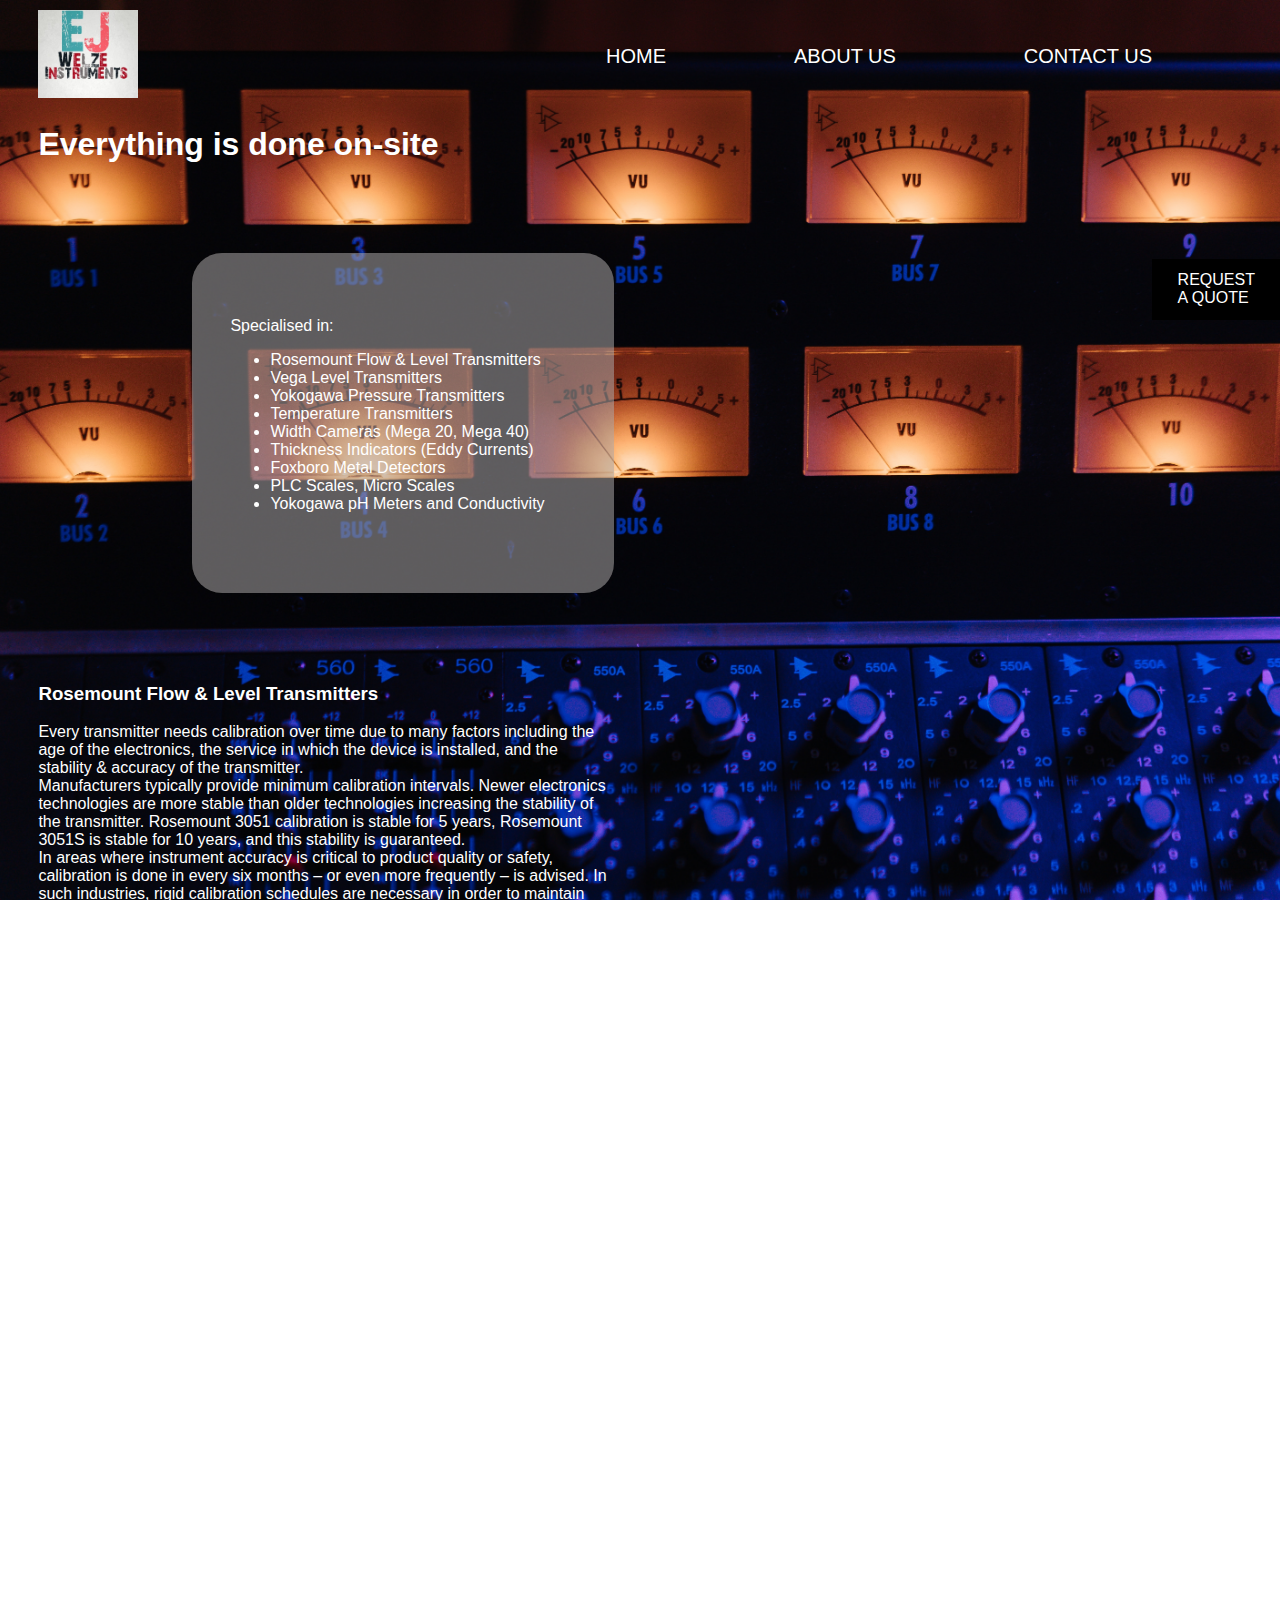
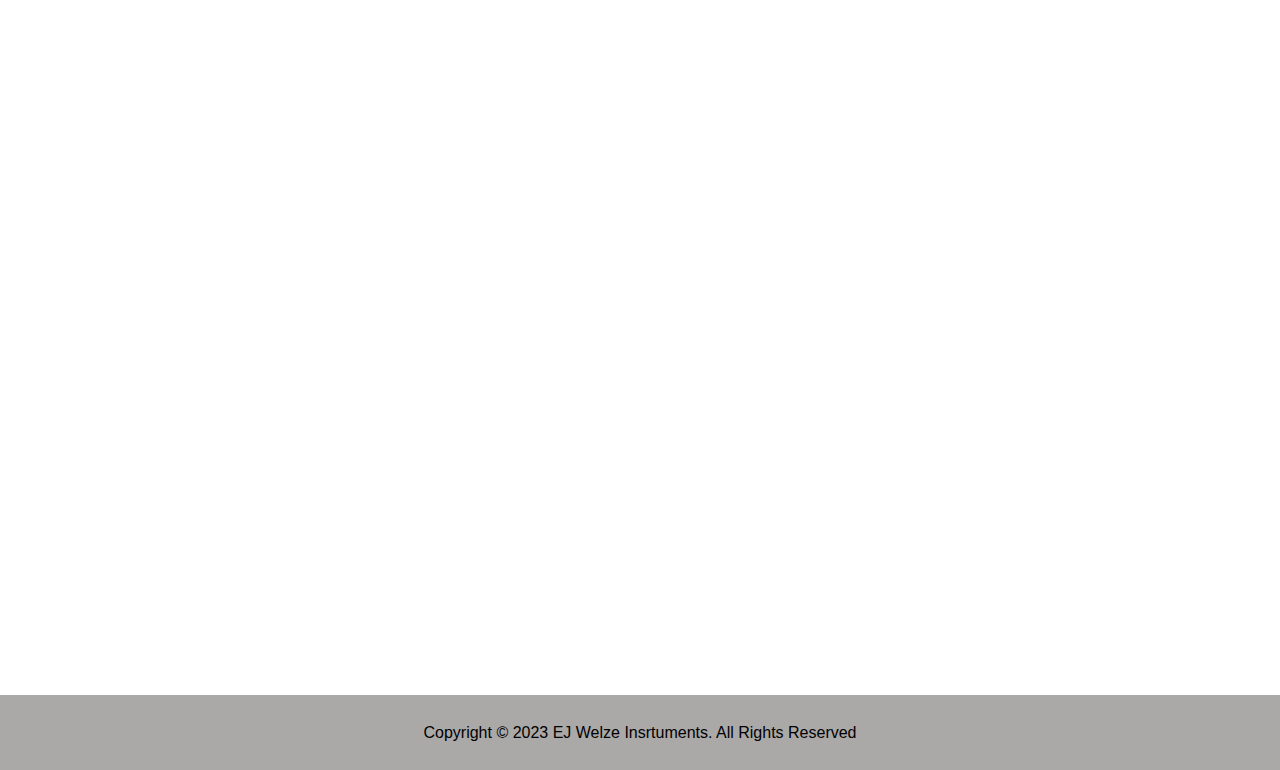
<file: index.html>
<!DOCTYPE html>
<html lang="en">
<head>
    <meta charset="UTF-8">
    <meta http-equiv="X-UA-Compatible" content="IE=edge">
    <meta name="viewport" content="width=device-width, initial-scale=1.0">
    <title>EJ welze insrtuments</title>
</head>
<link rel="stylesheet" href="index.css">
<body>
    <nav>
        <div class="navBar">
            <img src="./images/wenzelogo.jpg" alt="LOGO" class="imgLogo" width="100px">
            <a href="./contactUs.html">CONTACT US</a>
            <a href="#aboutSection">ABOUT US</a>
            <a href="#">HOME</a>
        </div>
    </nav>
    <aside>
        <div class="asideBar">
            <a href="#">REQUEST A QUOTE</a>
        </div>
    </aside>
    <div><h1 style="color: white; margin-left: 3%;">Everything is done on-site</h1></div>
    <div class="heroSection">
        Specialised in: <br>
        <ul>
            <li class="hover1">Rosemount Flow & Level Transmitters</li>
            <li class="hover2">Vega Level Transmitters</li>
            <li class="hover3">Yokogawa Pressure Transmitters</li>
            <li class="hover4">Temperature Transmitters</li>
            <li class="hover5">Width Cameras (Mega 20, Mega 40)</li>
            <li class="hover6">Thickness Indicators (Eddy Currents)</li>
            <li class="hover7">Foxboro Metal Detectors</li>
            <li class="hover8">PLC Scales, Micro Scales</li>
            <li class="hover9">Yokogawa pH Meters and Conductivity</li>
        </ul>
    </div>
    <div class="specialiseAbout"><a name="aboutSection"></a><!--as fotos gekom het doen mediaquery-->
        <div class="rosemount">
            <div class="rosemountDiv">
                <h3>Rosemount Flow & Level Transmitters</h3>
                <p id="rosemountP">Every transmitter needs calibration over time due to many factors including the age of the electronics, the service in which the device is installed, and the stability & accuracy of the transmitter. <br> Manufacturers typically provide minimum calibration intervals. Newer electronics technologies are more stable than older technologies increasing the stability of the transmitter. Rosemount 3051 calibration is stable for 5 years, Rosemount 3051S is stable for 10 years, and this stability is guaranteed. <br> In areas where instrument accuracy is critical to product quality or safety, calibration is done in every six months – or even more frequently – is advised. In such industries, rigid calibration schedules are necessary in order to maintain compliance. The purpose of the calibration itself is to determine how accurate an instrument or sensor is.
                </p>
            </div>
            
            <!-- en n foto -->
        </div>
        <div class="vegaDiv">
            <div class="vega">
                <h3 id="vegaP">Vega Level Transmitters</h3>
                <p>here is gonna be some text explaining Lorem ipsum dolor sit amet consectetur, adipisicing elit. Reiciendis cupiditate sunt officia sequi repellat quam neque omnis ut, deserunt labore. Neque ipsa nemo perferendis sed sunt illum laudantium nisi maiores quas commodi quam officiis, placeat delectus possimus quae? Earum quos ratione beatae id adipisci. Architecto distinctio blanditiis excepturi debitis ducimus?</p>
            </div>
        </div>
        <!-- en foto -->
        <div class="yokogawaPressureDiv">
            <div class="yokogawaPressure">
                <h3 id="yokogawaPressureP">Yokogawa Pressure Transmitters</h3>
                <p>here is gonna be some text explaining Lorem ipsum dolor sit amet consectetur, adipisicing elit. Reiciendis cupiditate sunt officia sequi repellat quam neque omnis ut, deserunt labore. Neque ipsa nemo perferendis sed sunt illum laudantium nisi maiores quas commodi quam officiis, placeat delectus possimus quae? Earum quos ratione beatae id adipisci. Architecto distinctio blanditiis excepturi debitis ducimus?</p>
            </div>
        </div>
        <!-- en foto -->
        <div class="temperatureTransmittersDiv">
            <div class="temperatureTransmitters">
                <h3 id="temperatureTransmittersP">Temperature Transmitters</h3>
                <p>here is gonna be some text explaining Lorem ipsum dolor sit amet consectetur, adipisicing elit. Reiciendis cupiditate sunt officia sequi repellat quam neque omnis ut, deserunt labore. Neque ipsa nemo perferendis sed sunt illum laudantium nisi maiores quas commodi quam officiis, placeat delectus possimus quae? Earum quos ratione beatae id adipisci. Architecto distinctio blanditiis excepturi debitis ducimus?</p>
                <!-- en n foto -->
            </div>
        </div>
        <div class="widthCamerasDiv">
            <div class="widthCameras">
                <h3 id="widthCamerasP">Width Cameras (Mega 20, Mega 40)</h3>
                <p>here is gonna be some text explaining Lorem ipsum dolor sit amet consectetur, adipisicing elit. Reiciendis cupiditate sunt officia sequi repellat quam neque omnis ut, deserunt labore. Neque ipsa nemo perferendis sed sunt illum laudantium nisi maiores quas commodi quam officiis, placeat delectus possimus quae? Earum quos ratione beatae id adipisci. Architecto distinctio blanditiis excepturi debitis ducimus?</p>
                <!-- en n foto -->
            </div>
        </div>
        <div class="thicknessIndicatorsDiv">
            <div class="thicknessIndicators">
                <h3 id="thicknessIndicatorsP">Thickness Indicators (Eddy Currents)</h3>
                <p>here is gonna be some text explaining Lorem ipsum dolor sit amet consectetur, adipisicing elit. Reiciendis cupiditate sunt officia sequi repellat quam neque omnis ut, deserunt labore. Neque ipsa nemo perferendis sed sunt illum laudantium nisi maiores quas commodi quam officiis, placeat delectus possimus quae? Earum quos ratione beatae id adipisci. Architecto distinctio blanditiis excepturi debitis ducimus?</p>
                <!-- en n foto -->
            </div>
        </div>
        <div class="foxboroMetalDetectorsDiv">
            <div class="foxboroMetalDetectors">
                <h3 id="foxboroMetalDetectorsP">Foxboro Metal Detectors</h3>
                <p>here is gonna be some text explaining Lorem ipsum dolor sit amet consectetur, adipisicing elit. Reiciendis cupiditate sunt officia sequi repellat quam neque omnis ut, deserunt labore. Neque ipsa nemo perferendis sed sunt illum laudantium nisi maiores quas commodi quam officiis, placeat delectus possimus quae? Earum quos ratione beatae id adipisci. Architecto distinctio blanditiis excepturi debitis ducimus?</p>
                <!-- en n foto -->
            </div>
        </div>
        <div class="PLCDiv">
            <div class="PLC">
                <h3 id="PLCP">PLC Scales, Micro Scales</h3>
                <p>here is gonna be some text explaining Lorem ipsum dolor sit amet consectetur, adipisicing elit. Reiciendis cupiditate sunt officia sequi repellat quam neque omnis ut, deserunt labore. Neque ipsa nemo perferendis sed sunt illum laudantium nisi maiores quas commodi quam officiis, placeat delectus possimus quae? Earum quos ratione beatae id adipisci. Architecto distinctio blanditiis excepturi debitis ducimus?</p>
                <!-- en n foto -->
            </div>
        </div>
        <div class="yokogawaPHDiv">
            <div class="yokogawaPH">
                <h3 id="yokogawaPHP">Yokogawa pH Meters and Conductivity</h3>
                <p>here is gonna be some text explaining Lorem ipsum dolor sit amet consectetur, adipisicing elit. Reiciendis cupiditate sunt officia sequi repellat quam neque omnis ut, deserunt labore. Neque ipsa nemo perferendis sed sunt illum laudantium nisi maiores quas commodi quam officiis, placeat delectus possimus quae? Earum quos ratione beatae id adipisci. Architecto distinctio blanditiis excepturi debitis ducimus?</p>
                <!-- en n foto -->
            </div>   
        </div>
       
    </div>
    <footer>
        <div class="copyright">
            <p>Copyright © 2023 EJ Welze Insrtuments. All Rights Reserved</p>
        </div>
    </footer>
    <script src="http://code.jquery.com/jquery-3.1.0.min.js" integrity="sha256-cCueBR6CsyA4/9szpPfrX3s49M9vUU5BgtiJj06wt/s=" crossorigin="anonymous"></script>
    <script src="index.js"></script>
</body>
</html>
</file>
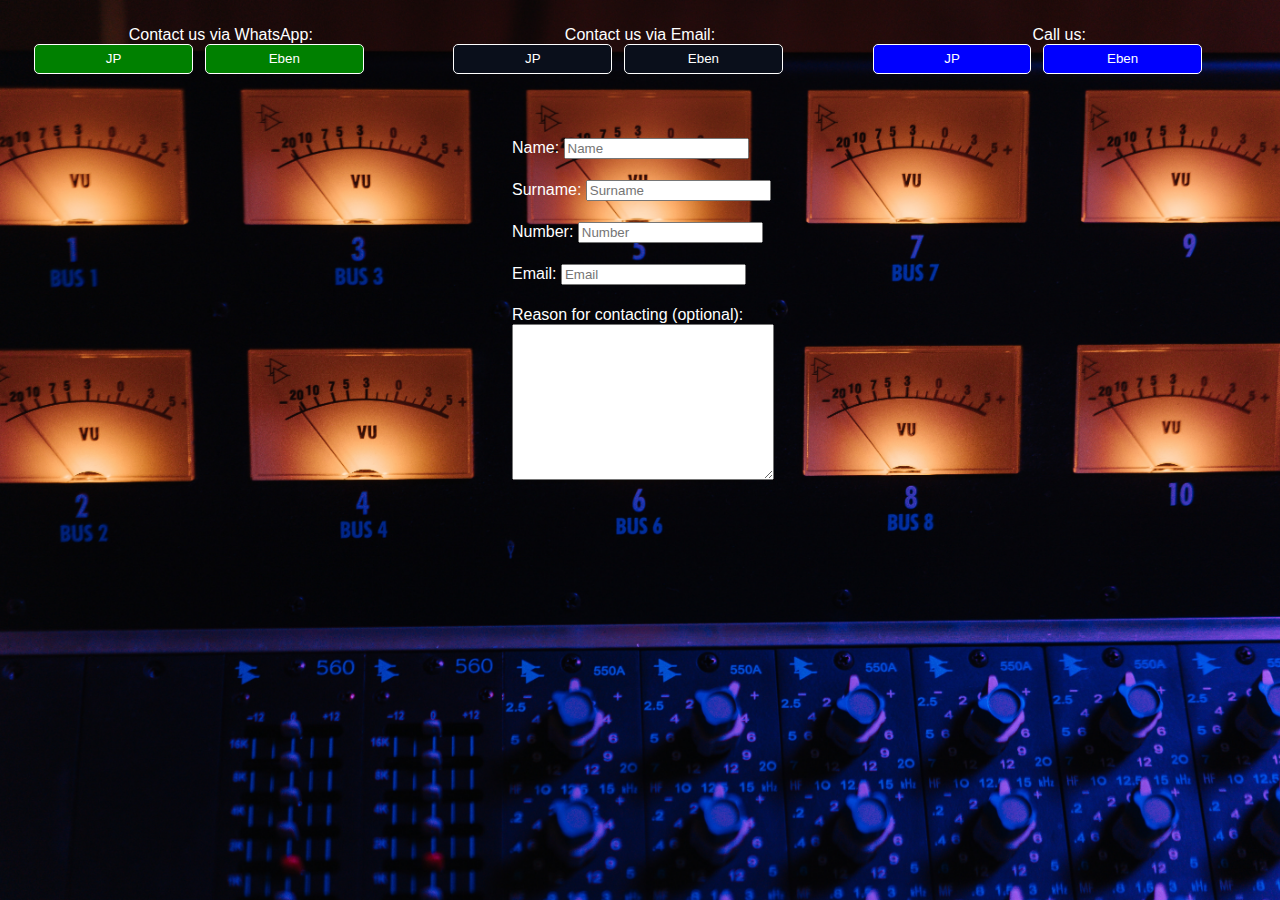
<file: contactUs.html>
<!DOCTYPE html>
<html lang="en">
<head>
    <meta charset="UTF-8">
    <meta http-equiv="X-UA-Compatible" content="IE=edge">
    <meta name="viewport" content="width=device-width, initial-scale=1.0">
    <title>contactUs</title>
    <link rel="stylesheet" href="./index.css">
</head>
<body>
    <div class="contactPart">
        <div class="whtsappContact">
            <div>
                Contact us via WhatsApp:
            </div>
            <div>
               <button class="whatsapp">JP</button>
            </div>
            <div>
                <button class="whatsapp">Eben</button>
            </div>
        </div>
        <div class="emailContact">
            <div>
                Contact us via Email:
            </div>
            <div>
                <button class="email">JP</button>
            </div>
            <div>
                <button class="email">Eben</button>
            </div>
        </div>
        <div class="callContact">
            <div>
                Call us:
            </div>
            <div>
                <button class="call">JP</button>
            </div>
            <div>
                <button class="call">Eben</button>
            </div>
        </div>
    </div>
    
    <form action="">
        <label for="name">Name: </label>
        <input type="text" placeholder="Name"><br>
        <label for="surname">Surname: </label>
        <input type="text" placeholder="Surname"><br>
        <label for="phone">Number: </label>
        <input type="tel" name="PhoneNumber" id="number" placeholder="Number"><br>
        <label for="email">Email: </label>
        <input type="email" name="email" id="email" placeholder="Email"><br>
        <label for="reason">Reason for contacting (optional): </label><br>
        <textarea name="reason" id="reason" cols="30" rows="10"></textarea>
    </form>
    <!-- maak n vorm laat jy hulle moet kontack -->
    <!-- sit die besonderhede binne -->
    <!-- maak n whatsap api -->
    <!-- maak n gmail api -->
    <!-- maak n foon api -->
</body>
</html>
</file>
<file: index.css>
body{
    font-family: sans-serif, serif;
    margin: 0;
    background-image: url(./images/bacground.jpg);
    background-repeat: no-repeat;
    background-position: center;
    background-size: cover;
    background-attachment: fixed;
}

.navBar{
    vertical-align: middle;
    height: 105px;
    font-size: 20px;
}

.navBar a:hover{
    font-size: 30px;
}

.navBar a:active{
    color: red;
}

.imgLogo{
    float: left;
    margin-top: 10px;
    margin-left: 3%;
}

.navBar a{
    text-decoration: none;
    text-align: center;
    vertical-align: middle;
    float: right;
    margin-top: 45px;
    margin-right: 10%;
    color: white;
}

.asideBar{
    background-color: black;
    width: 7%;
    float: right;
    margin-top: 12%;
    padding-left: 2%;
    padding-right: 1%;
    padding-top: 1%;
    padding-bottom: 1%;
    position: fixed;
    margin-left: 90%;
}

.asideBar a{
    text-decoration: none;
    color: white;
}

.heroSection{
    padding-top: 5%;
    padding-bottom: 5%;
    padding-left: 3%;
    color: white;
    background-color: rgba(171, 168, 168, 0.541);
    width: 30%;
    border-radius: 30px;
    margin-left: 15%;
    margin-top: 7%;
    margin-bottom: 7%;
}

.specialiseAbout{
    color: white;
}

.specialiseAbout{
   width: 45%;
   margin-left: 3%
}

form{
    color: white;
}

.copyright{
    background-color: rgb(171, 168, 168);
    height: 5%;
    padding-top: 1%;
    padding-bottom: 1%;
    text-align: center;
}

/* contact us page */
.contactPart{
    display: flex;
    justify-content: space-evenly;
    color: white;
    margin-top: 2%;
}

.whtsappContact{
    text-align: center;
    width: 31%;
}

.emailContact{
    text-align: center;
    width: 31%;
}

.callContact{
    text-align: center;
    width: 31%;
}

.whatsapp{
    background-color: green;
    border: 1px solid white;
    width: 40%;
    color: white;
}

.email{
    background-color: #0a0f1b;
    border: 1px solid white;
    width: 40%;
    color: white;
}

.call{
    background-color: blue;
    border: 1px solid white;
    width: 40%;
    color: white;
}

button{
    border-radius: 5px;
    float: left;
    margin-left: 3%;
    height: 30px;
}

form{
    margin: 5%;
    margin-left: 40%;
}
 
label, input{
    margin-bottom: 3%;
}
</file>
